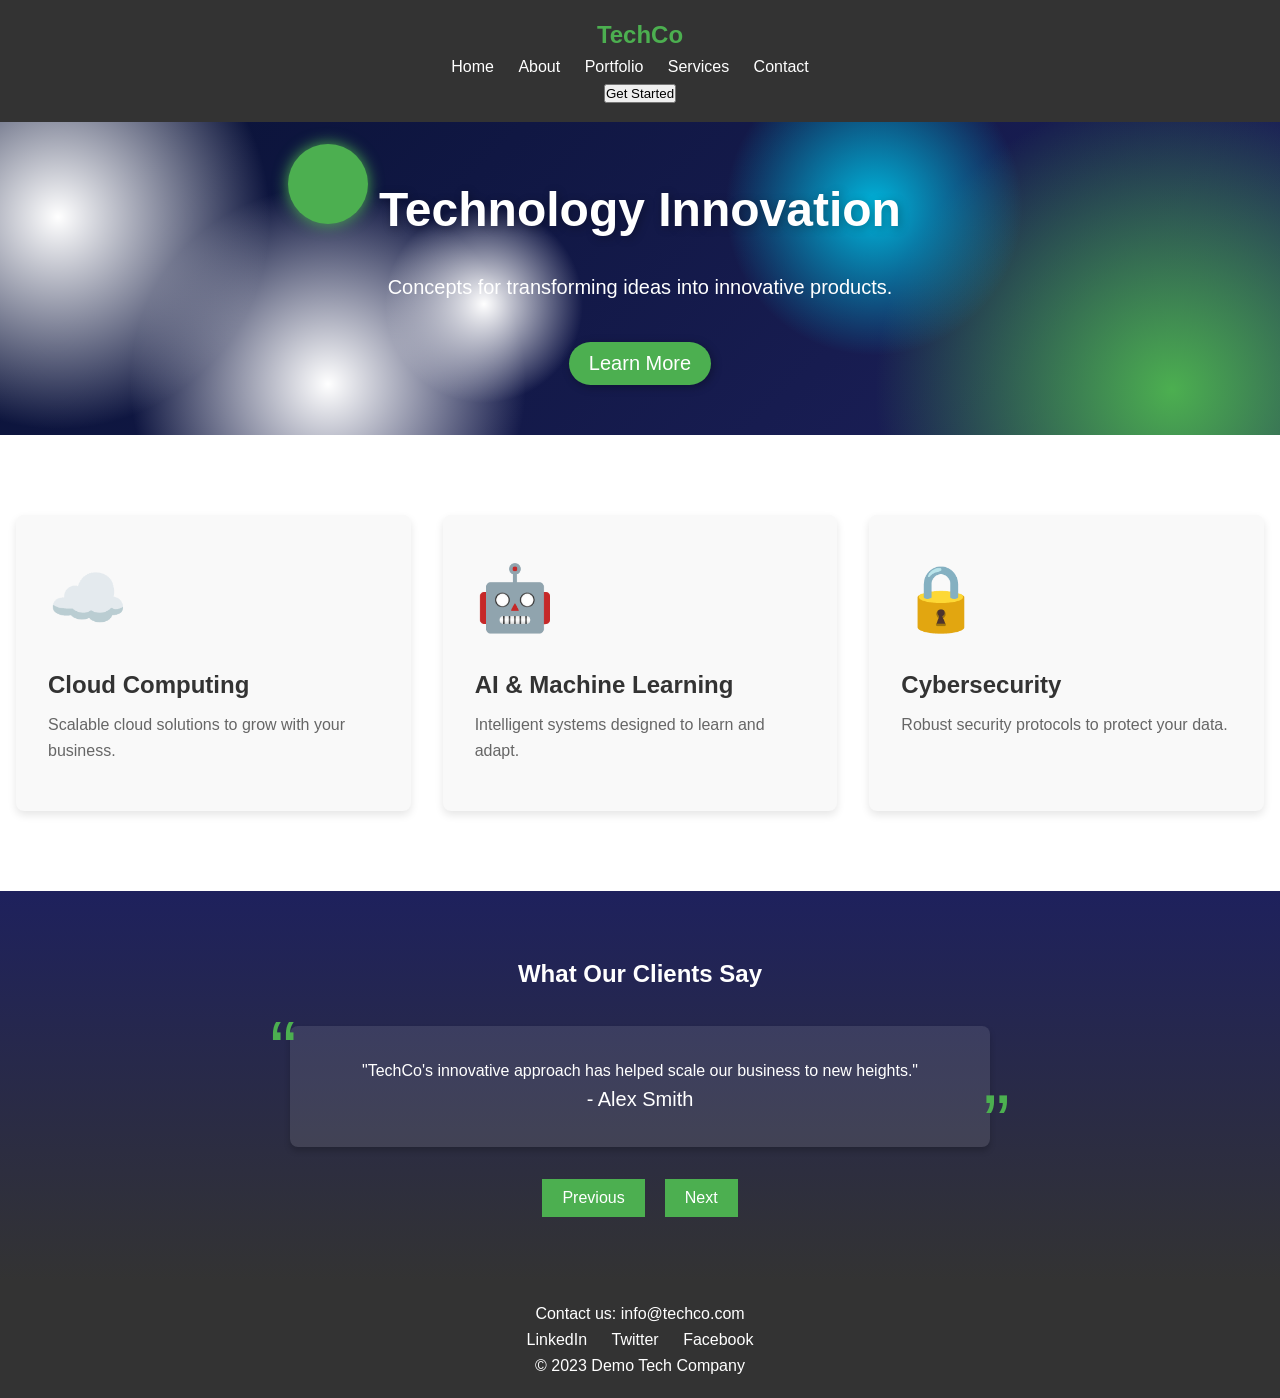
<file: index.html>
<!DOCTYPE html>
<html lang="en">
<head>
    <meta charset="UTF-8">
    <meta name="viewport" content="width=device-width, initial-scale=1.0">
    <title>Demo Tech Company</title>
    <link rel="stylesheet" href="styles.css">
</head>
<body>
    <div class="background-animation-layer layer1"></div>
<div class="background-animation-layer layer2"></div>
    <!-- Header -->
    <header>
        <div class="logo">TechCo</div>
        <nav>
            <ul>
                <li><a href="#home">Home</a></li>
                <li><a href="#about">About</a></li>
                <li><a href="#portfolio">Portfolio</a></li>
                <li><a href="#services">Services</a></li>
                <li><a href="#contact">Contact</a></li>
            </ul>
            <button class="cta">Get Started</button>
        </nav>
    </header>

<!-- Hero Section -->
<section id="home" class="hero">
    <div class="hero-inner">
        <h1>Technology Innovation</h1>
        <p>Concepts for transforming ideas into innovative products.</p>
        <button class="cta">Learn More</button>
    </div>
    <div class="hero-graphic">
        <!-- Multiple layered divs for complex shapes -->
        <div class="graphic-layer" id="layer1"></div>
        <div class="graphic-layer" id="layer2"></div>
        <div class="graphic-layer" id="layer3"></div>
        <!-- Additional layers for complexity -->
    </div>
</section>


<!-- Modal Structure -->
<div class="modal">
    <div class="modal-content">
        <span class="close-modal">&times;</span>
        <h2>Service Details</h2>
        <p>Here you can add the details for the service.</p>
        <!-- Add more content as needed -->
    </div>
</div>



<section id="services">
    <div class="services-background">
        <div class="service-bg-layer" id="service-bg-layer1"></div>
        <div class="service-bg-layer" id="service-bg-layer2"></div>
        <!-- Additional layers can be added as needed -->
    </div>
    <div class="services-content">
        <!-- Example Service Cards -->
        <div class="service">
            <div class="service-icon">☁️</div>
            <h3>Cloud Computing</h3>
            <p>Scalable cloud solutions to grow with your business.</p>
        </div>
        <div class="service">
            <div class="service-icon">🤖</div>
            <h3>AI & Machine Learning</h3>
            <p>Intelligent systems designed to learn and adapt.</p>
        </div>
        <div class="service">
            <div class="service-icon">🔒</div>
            <h3>Cybersecurity</h3>
            <p>Robust security protocols to protect your data.</p>
        </div>
        <!-- More service cards can be added here -->
    </div>
</section>




<!-- Navigation for Testimonials -->


    <!-- Testimonial Section -->
    <section id="testimonials">
        <h2>What Our Clients Say</h2>
        <div class="testimonial">
            <blockquote>"TechCo's innovative approach has helped scale our business to new heights."</blockquote>
            <p>- Alex Smith</p>

        </div>
        <!-- Additional testimonials go here -->

        <div class="testimonial-navigation">
    <button class="prev-testimonial">Previous</button>
    <button class="next-testimonial">Next</button>
</div>
    </section>

    <!-- Footer -->
    <footer>
        <p>Contact us: info@techco.com</p>
        <div class="social-media">
            <!-- Social media links will go here -->
            <a href="#">LinkedIn</a>
            <a href="#">Twitter</a>
            <a href="#">Facebook</a>
        </div>
        <p>&copy; 2023 Demo Tech Company</p>
    </footer>

    <script src="script.js"></script>
</body>
</html>
</file>
<file: styles.css>
/* Basic Reset */
* {
  margin: 0;
  padding: 0;
  box-sizing: border-box;
}

body {
  margin: 0;
  font-family: 'Arial', sans-serif;
  line-height: 1.6;
  color: #333;
  background: linear-gradient(135deg, #091236, #1E215D);
  background-attachment: fixed;
  overflow-x: hidden;
}

.background-animation-layer {
  position: fixed;
  top: 0;
  left: 0;
  right: 0;
  bottom: 0;
  z-index: -1;
  background: transparent;
  pointer-events: none;
}

.layer1, .layer2, .layer3 {
  background: radial-gradient(circle, rgba(255,255,255,0.15), transparent);
  border-radius: 50%;
}

.layer1 {
  width: 400%;
  height: 400%;
  top: -150%;
  left: -150%;
  animation: rotate 120s linear infinite;
}

.layer2 {
  width: 300%;
  height: 300%;
  bottom: -100%;
  right: -100%;
  animation: rotate 180s linear infinite reverse;
}

.layer3 {
  width: 500%;
  height: 500%;
  top: -200%;
  left: -200%;
  animation: rotate 300s linear infinite;
}

@keyframes rotate {
  0% { transform: rotate(0deg); }
  100% { transform: rotate(360deg); }
}






/* Header */
header {
  background: #333;
  color: #fff;
  padding: 1rem;
  text-align: center;
}

header .logo {
  color: #4CAF50;
  font-size: 1.5em;
  font-weight: bold;
}

nav ul {
  list-style: none;
  padding: 0;
}

nav ul li {
  display: inline;
  margin-right: 20px;
}

nav a {
  color: #fff;
  text-decoration: none;
}















/* Hero Section */
.hero {
  position: relative;
  color: #fff;
  background: linear-gradient(135deg, #091236, #1E215D);
  overflow: hidden;
  padding: 100px 0;
}

.hero-inner {
  position: relative;
  z-index: 2;
}

.hero h1 {
  font-size: 3rem;
  margin-bottom: 0.5em;
  text-shadow: 2px 2px 10px rgba(0, 0, 0, 0.3);
}

.hero p {
  margin-bottom: 1em;
  font-size: 1.25rem;
  line-height: 1.5;
}

.hero .cta {
  background: #4CAF50;
  border: none;
  padding: 15px 30px;
  font-size: 1.25rem;
  cursor: pointer;
  border-radius: 25px;
  box-shadow: 2px 2px 10px rgba(0, 0, 0, 0.3);
  transition: background-color 0.3s ease-in-out;
}

.hero .cta:hover {
  background-color: #37a34a;
}











/* Complex Shapes and Layers */
.hero-graphic {
  position: absolute;
  top: 0;
  left: 0;
  width: 100%;
  height: 100%;
  display: flex;
  justify-content: center;
  align-items: center;
}

.graphic-layer {
  position: absolute;
  border-radius: 50%;
  background: rgba(255, 255, 255, 0.05);
  transition: all 0.3s ease-in-out;
}

#layer1 {
  width: 300px;
  height: 300px;
  top: 10%;
  left: 10%;
}

#layer2 {
  width: 200px;
  height: 200px;
  bottom: 20%;
  right: 15%;
  background: rgba(255, 255, 255, 0.08);
}

#layer3 {
  width: 100px;
  height: 100px;
  bottom: 30%;
  left: 20%;
  background: rgba(255, 255, 255, 0.1);
}













/* Hero Section Enhancements */
.hero-graphic::before,
.hero-graphic::after {
  content: '';
  position: absolute;
  border-radius: 50%;
}

.hero-graphic::before {
  width: 600px;
  height: 600px;
  background: radial-gradient(circle at 50%, #4CAF50, transparent 70%);
  top: -10%;
  right: -15%;
  z-index: 0;
}

.hero-graphic::after {
  width: 500px;
  height: 500px;
  background: radial-gradient(circle at 50%, #ffffff, transparent 60%);
  bottom: -10%;
  left: -15%;
  z-index: 0;
}

#layer1 {
  width: 400px;
  height: 400px;
  background: radial-gradient(circle at 50%, #ffffff, transparent 70%);
  top: 20%;
  left: 10%;
  animation: rotate 60s linear infinite;
}

#layer2 {
  width: 300px;
  height: 300px;
  background: radial-gradient(circle at 50%, #00B4DB, transparent 70%);
  bottom: 25%;
  right: 20%;
  animation: rotate 90s linear infinite reverse;
}

#layer3 {
  width: 200px;
  height: 200px;
  background: radial-gradient(circle at 50%, #ffffff, transparent 70%);
  bottom: 10%;
  left: 30%;
  animation: rotate 120s linear infinite;
}

/* Animation for rotating elements */
@keyframes rotate {
  0% { transform: rotate(0deg); }
  100% { transform: rotate(360deg); }
}




/* Additional layered elements with pseudo-elements for intricate designs */
.graphic-layer::before,
.graphic-layer::after {
  content: '';
  position: absolute;
  border-radius: 50%;
}

.graphic-layer div.line {
  position: absolute;
  width: 3px;
  height: 100%;
  background: #4CAF50;
  transform-origin: bottom;
  animation: spin 120s linear infinite;
}

#layer1::before {
  width: 80px;
  height: 80px;
  background-color: #4CAF50;
  top: -40px;
  left: 50%;
  transform: translateX(-50%);
  box-shadow: 0 0 15px #4CAF50;
}

#layer1::after {
  width: 120px;
  height: 120px;
  background-color: #00B4DB;
  bottom: -60px;
  right: -60px;
  box-shadow: 0 0 25px #00B4DB;
}

#layer1 div.line {
  bottom: 0;
  left: 50%;
  animation-duration: 90s;
}

#layer2 div.line {
  bottom: 0;
  left: 50%;
  animation-duration: 80s;
}

/* Animation for spinning lines */
@keyframes spin {
  from { transform: rotate(0deg); }
  to { transform: rotate(360deg); }
}

/* Continue adding more details and layers */
/* Hero Section */
.hero {
  position: relative;
  background-color: #000;
  color: #fff;
  padding: 50px;
  text-align: center;
}

.hero-inner {
  position: relative;
  z-index: 2;
}

.hero .cta {
  margin-top: 20px;
  background: #4CAF50;
  border: none;
  padding: 10px 20px;
  color: white;
  cursor: pointer;
}











/* CSS Shapes for the Hero Image */
.hero-image {
  position: absolute;
  top: 0;
  right: 0;
  bottom: 0;
  left: 0;
  z-index: 1;
  display: flex;
  justify-content: center;
  align-items: center;
}

.circle {
  position: absolute;
  border-radius: 50%;
  background-color: rgba(255, 255, 255, 0.1);
}

.large {
  width: 300px;
  height: 300px;
  background: radial-gradient(circle, rgba(255,255,255,0.1) 0%, rgba(255,255,255,0) 70%);
}

.medium {
  width: 200px;
  height: 200px;
  background: radial-gradient(circle, rgba(255,255,255,0.1) 0%, rgba(255,255,255,0) 70%);
  top: 50px;
  right: 50px;
}

.small {
  width: 100px;
  height: 100px;
  background: radial-gradient(circle, rgba(255,255,255,0.1) 0%, rgba(255,255,255,0) 70%);
  bottom: 50px;
  left: 50px;
}

/* Additional pseudo-elements for more complex shapes */





/* Services Section */
#services {
  position: relative;
  background: #fff;
  padding: 4rem 0;
  overflow: hidden;
}

.services-background {
  position: absolute;
  top: 0;
  right: 0;
  bottom: 0;
  left: 0;
  z-index: 0;
}

.service-bg-layer {
  position: absolute;
  background: radial-gradient(circle at 50%, rgba(255,255,255,0.2), transparent);
  border-radius: 50%;
}

#service-bg-layer1 {
  top: -50%;
  left: -50%;
  width: 200%;
  height: 200%;
  animation: rotateSlow 120s linear infinite;
}

#service-bg-layer2 {
  top: -30%;
  right: -30%;
  width: 160%;
  height: 160%;
  animation: rotateSlow 90s linear infinite reverse;
}

@keyframes rotateSlow {
  0% { transform: rotate(0deg); }
  100% { transform: rotate(360deg); }
}

/* Service Cards */
.services-content {
  position: relative;
  z-index: 1;
  display: flex;
  justify-content: center;
  flex-wrap: wrap;
}

.service {
  background: #f9f9f9;
  margin: 1rem;
  padding: 2rem;
  border-radius: 8px;
  box-shadow: 0 4px 8px rgba(0,0,0,0.1);
  width: calc(33.333% - 2rem); /* Three cards per row */
  transition: transform 0.3s ease-in-out, box-shadow 0.3s ease-in-out;
  cursor: pointer;
}

.service:hover {
  transform: translateY(-5px);
  box-shadow: 0 12px 16px rgba(0,0,0,0.2);
}

.service-icon {
  font-size: 4rem;
  margin-bottom: 1rem;
  color: #4CAF50;
}

.service h3 {
  margin-bottom: 0.5rem;
  font-size: 1.5rem;
  color: #333;
}

.service p {
  font-size: 1rem;
  color: #666;
  margin-bottom: 1rem;
}

@media (max-width: 768px) {
  .service {
      width: calc(50% - 2rem); /* Two cards per row on smaller screens */
  }
}

@media (max-width: 480px) {
  .service {
      width: calc(100% - 2rem); /* Full width cards on very small screens */
  }
}


/* Continue with additional styling for other elements within the services section */


/* Modal Styling */
.modal {
  display: none; /* Hidden by default */
  position: fixed;
  z-index: 10;
  left: 0;
  top: 0;
  width: 100%;
  height: 100%;
  overflow: auto; /* Enable scroll if needed */
  background-color: rgba(0,0,0,0.4); /* Black w/ opacity */
}

.modal-content {
  background-color: #fefefe;
  margin: 15% auto; /* 15% from the top and centered */
  padding: 20px;
  border: 1px solid #888;
  width: 80%; /* Could be more or less, depending on screen size */
  box-shadow: 0 4px 8px rgba(0,0,0,0.2);
  animation-name: modalopen;
  animation-duration: 0.4s;
}

/* Add zoom animation */
@keyframes modalopen {
  from {transform: scale(0)} 
  to {transform: scale(1)}
}

.close-modal {
  color: #aaa;
  float: right;
  font-size: 28px;
  font-weight: bold;
}

.close-modal:hover,
.close-modal:focus {
  color: black;
  text-decoration: none;
  cursor: pointer;
}

/* Testimonial Navigation Styling */
.testimonial-navigation {
  display: flex;
  justify-content: center;
  margin-top: 20px;
}

.prev-testimonial, .next-testimonial {
  border: none;
  background-color: #4CAF50;
  color: white;
  padding: 10px 20px;
  margin: 0 10px;
  font-size: 1rem;
  cursor: pointer;
  transition: background-color 0.3s ease;
}

.prev-testimonial:hover, .next-testimonial:hover {
  background-color: #367c39;
}
















/* Testimonial Section */
#testimonials {
  background: linear-gradient(to bottom, #1E215D, #333);
  color: #fff;
  padding: 4rem 0;
  text-align: center;
}

.testimonial {
  max-width: 700px;
  margin: 2rem auto;
  padding: 2rem;
  background: rgba(255, 255, 255, 0.1);
  border-radius: 8px;
  box-shadow: 0 4px 6px rgba(0,0,0,0.2);
  position: relative;
}

.testimonial::before {
  content: '“';
  font-size: 5rem;
  color: #4CAF50;
  position: absolute;
  top: -40px;
  left: -20px;
}

.testimonial::after {
  content: '”';
  font-size: 5rem;
  color: #4CAF50;
  position: absolute;
  bottom: -40px;
  right: -20px;
}

.testimonial p {
  font-size: 1.25rem;
  line-height: 1.6;
}

/* Continue with additional styling for navigation buttons or indicators */











/* Footer */
footer {
  background-color: #333;
  color: white;
  text-align: center;
  padding: 20px 0;
}

.social-media a {
  color: white;
  margin: 0 10px;
  text-decoration: none;
}

/* Responsive Design */
@media (max-width: 768px) {
  nav ul {
      padding-top: 20px;
      text-align: center;
  }

  nav ul li {
      display: block;
      margin-bottom: 10px;
  }
}
</file>
<file: Old_file2/styles.css>
/* Basic Reset */
* {
  margin: 0;
  padding: 0;
  box-sizing: border-box;
}

body {
  margin: 0;
  font-family: 'Arial', sans-serif;
  line-height: 1.6;
  color: #333;
  background: linear-gradient(135deg, #091236, #1E215D);
  background-attachment: fixed;
  overflow-x: hidden;
}

.background-animation-layer {
  position: fixed;
  top: 0;
  left: 0;
  right: 0;
  bottom: 0;
  z-index: -1;
  background: transparent;
  pointer-events: none;
}

.layer1, .layer2, .layer3 {
  background: radial-gradient(circle, rgba(255,255,255,0.15), transparent);
  border-radius: 50%;
}

.layer1 {
  width: 400%;
  height: 400%;
  top: -150%;
  left: -150%;
  animation: rotate 120s linear infinite;
}

.layer2 {
  width: 300%;
  height: 300%;
  bottom: -100%;
  right: -100%;
  animation: rotate 180s linear infinite reverse;
}

.layer3 {
  width: 500%;
  height: 500%;
  top: -200%;
  left: -200%;
  animation: rotate 300s linear infinite;
}

@keyframes rotate {
  0% { transform: rotate(0deg); }
  100% { transform: rotate(360deg); }
}






/* Header */
header {
  background: #333;
  color: #fff;
  padding: 1rem;
  text-align: center;
}

header .logo {
  color: #4CAF50;
  font-size: 1.5em;
  font-weight: bold;
}

nav ul {
  list-style: none;
  padding: 0;
}

nav ul li {
  display: inline;
  margin-right: 20px;
}

nav a {
  color: #fff;
  text-decoration: none;
}















/* Hero Section */
.hero {
  position: relative;
  color: #fff;
  background: linear-gradient(135deg, #091236, #1E215D);
  overflow: hidden;
  padding: 100px 0;
}

.hero-inner {
  position: relative;
  z-index: 2;
}

.hero h1 {
  font-size: 3rem;
  margin-bottom: 0.5em;
  text-shadow: 2px 2px 10px rgba(0, 0, 0, 0.3);
}

.hero p {
  margin-bottom: 1em;
  font-size: 1.25rem;
  line-height: 1.5;
}

.hero .cta {
  background: #4CAF50;
  border: none;
  padding: 15px 30px;
  font-size: 1.25rem;
  cursor: pointer;
  border-radius: 25px;
  box-shadow: 2px 2px 10px rgba(0, 0, 0, 0.3);
  transition: background-color 0.3s ease-in-out;
}

.hero .cta:hover {
  background-color: #37a34a;
}











/* Complex Shapes and Layers */
.hero-graphic {
  position: absolute;
  top: 0;
  left: 0;
  width: 100%;
  height: 100%;
  display: flex;
  justify-content: center;
  align-items: center;
}

.graphic-layer {
  position: absolute;
  border-radius: 50%;
  background: rgba(255, 255, 255, 0.05);
  transition: all 0.3s ease-in-out;
}

#layer1 {
  width: 300px;
  height: 300px;
  top: 10%;
  left: 10%;
}

#layer2 {
  width: 200px;
  height: 200px;
  bottom: 20%;
  right: 15%;
  background: rgba(255, 255, 255, 0.08);
}

#layer3 {
  width: 100px;
  height: 100px;
  bottom: 30%;
  left: 20%;
  background: rgba(255, 255, 255, 0.1);
}













/* Hero Section Enhancements */
.hero-graphic::before,
.hero-graphic::after {
  content: '';
  position: absolute;
  border-radius: 50%;
}

.hero-graphic::before {
  width: 600px;
  height: 600px;
  background: radial-gradient(circle at 50%, #4CAF50, transparent 70%);
  top: -10%;
  right: -15%;
  z-index: 0;
}

.hero-graphic::after {
  width: 500px;
  height: 500px;
  background: radial-gradient(circle at 50%, #ffffff, transparent 60%);
  bottom: -10%;
  left: -15%;
  z-index: 0;
}

#layer1 {
  width: 400px;
  height: 400px;
  background: radial-gradient(circle at 50%, #ffffff, transparent 70%);
  top: 20%;
  left: 10%;
  animation: rotate 60s linear infinite;
}

#layer2 {
  width: 300px;
  height: 300px;
  background: radial-gradient(circle at 50%, #00B4DB, transparent 70%);
  bottom: 25%;
  right: 20%;
  animation: rotate 90s linear infinite reverse;
}

#layer3 {
  width: 200px;
  height: 200px;
  background: radial-gradient(circle at 50%, #ffffff, transparent 70%);
  bottom: 10%;
  left: 30%;
  animation: rotate 120s linear infinite;
}

/* Animation for rotating elements */
@keyframes rotate {
  0% { transform: rotate(0deg); }
  100% { transform: rotate(360deg); }
}




/* Additional layered elements with pseudo-elements for intricate designs */
.graphic-layer::before,
.graphic-layer::after {
  content: '';
  position: absolute;
  border-radius: 50%;
}

.graphic-layer div.line {
  position: absolute;
  width: 3px;
  height: 100%;
  background: #4CAF50;
  transform-origin: bottom;
  animation: spin 120s linear infinite;
}

#layer1::before {
  width: 80px;
  height: 80px;
  background-color: #4CAF50;
  top: -40px;
  left: 50%;
  transform: translateX(-50%);
  box-shadow: 0 0 15px #4CAF50;
}

#layer1::after {
  width: 120px;
  height: 120px;
  background-color: #00B4DB;
  bottom: -60px;
  right: -60px;
  box-shadow: 0 0 25px #00B4DB;
}

#layer1 div.line {
  bottom: 0;
  left: 50%;
  animation-duration: 90s;
}

#layer2 div.line {
  bottom: 0;
  left: 50%;
  animation-duration: 80s;
}

/* Animation for spinning lines */
@keyframes spin {
  from { transform: rotate(0deg); }
  to { transform: rotate(360deg); }
}

/* Continue adding more details and layers */
/* Hero Section */
.hero {
  position: relative;
  background-color: #000;
  color: #fff;
  padding: 50px;
  text-align: center;
}

.hero-inner {
  position: relative;
  z-index: 2;
}

.hero .cta {
  margin-top: 20px;
  background: #4CAF50;
  border: none;
  padding: 10px 20px;
  color: white;
  cursor: pointer;
}











/* CSS Shapes for the Hero Image */
.hero-image {
  position: absolute;
  top: 0;
  right: 0;
  bottom: 0;
  left: 0;
  z-index: 1;
  display: flex;
  justify-content: center;
  align-items: center;
}

.circle {
  position: absolute;
  border-radius: 50%;
  background-color: rgba(255, 255, 255, 0.1);
}

.large {
  width: 300px;
  height: 300px;
  background: radial-gradient(circle, rgba(255,255,255,0.1) 0%, rgba(255,255,255,0) 70%);
}

.medium {
  width: 200px;
  height: 200px;
  background: radial-gradient(circle, rgba(255,255,255,0.1) 0%, rgba(255,255,255,0) 70%);
  top: 50px;
  right: 50px;
}

.small {
  width: 100px;
  height: 100px;
  background: radial-gradient(circle, rgba(255,255,255,0.1) 0%, rgba(255,255,255,0) 70%);
  bottom: 50px;
  left: 50px;
}

/* Additional pseudo-elements for more complex shapes */





/* Services Section */
#services {
  position: relative;
  background: #fff;
  padding: 4rem 0;
  overflow: hidden;
}

.services-background {
  position: absolute;
  top: 0;
  right: 0;
  bottom: 0;
  left: 0;
  z-index: 0;
}

.service-bg-layer {
  position: absolute;
  background: radial-gradient(circle at 50%, rgba(255,255,255,0.2), transparent);
  border-radius: 50%;
}

#service-bg-layer1 {
  top: -50%;
  left: -50%;
  width: 200%;
  height: 200%;
  animation: rotateSlow 120s linear infinite;
}

#service-bg-layer2 {
  top: -30%;
  right: -30%;
  width: 160%;
  height: 160%;
  animation: rotateSlow 90s linear infinite reverse;
}

@keyframes rotateSlow {
  0% { transform: rotate(0deg); }
  100% { transform: rotate(360deg); }
}

/* Service Cards */
.services-content {
  position: relative;
  z-index: 1;
  display: flex;
  justify-content: center;
  flex-wrap: wrap;
}

.service {
  background: #f9f9f9;
  margin: 1rem;
  padding: 2rem;
  border-radius: 8px;
  box-shadow: 0 4px 8px rgba(0,0,0,0.1);
  width: calc(33.333% - 2rem); /* Three cards per row */
  transition: transform 0.3s ease-in-out, box-shadow 0.3s ease-in-out;
  cursor: pointer;
}

.service:hover {
  transform: translateY(-5px);
  box-shadow: 0 12px 16px rgba(0,0,0,0.2);
}

.service-icon {
  font-size: 4rem;
  margin-bottom: 1rem;
  color: #4CAF50;
}

.service h3 {
  margin-bottom: 0.5rem;
  font-size: 1.5rem;
  color: #333;
}

.service p {
  font-size: 1rem;
  color: #666;
  margin-bottom: 1rem;
}

@media (max-width: 768px) {
  .service {
      width: calc(50% - 2rem); /* Two cards per row on smaller screens */
  }
}

@media (max-width: 480px) {
  .service {
      width: calc(100% - 2rem); /* Full width cards on very small screens */
  }
}


/* Continue with additional styling for other elements within the services section */


/* Modal Styling */
.modal {
  display: none; /* Hidden by default */
  position: fixed;
  z-index: 10;
  left: 0;
  top: 0;
  width: 100%;
  height: 100%;
  overflow: auto; /* Enable scroll if needed */
  background-color: rgba(0,0,0,0.4); /* Black w/ opacity */
}

.modal-content {
  background-color: #fefefe;
  margin: 15% auto; /* 15% from the top and centered */
  padding: 20px;
  border: 1px solid #888;
  width: 80%; /* Could be more or less, depending on screen size */
  box-shadow: 0 4px 8px rgba(0,0,0,0.2);
  animation-name: modalopen;
  animation-duration: 0.4s;
}

/* Add zoom animation */
@keyframes modalopen {
  from {transform: scale(0)} 
  to {transform: scale(1)}
}

.close-modal {
  color: #aaa;
  float: right;
  font-size: 28px;
  font-weight: bold;
}

.close-modal:hover,
.close-modal:focus {
  color: black;
  text-decoration: none;
  cursor: pointer;
}

/* Testimonial Navigation Styling */
.testimonial-navigation {
  display: flex;
  justify-content: center;
  margin-top: 20px;
}

.prev-testimonial, .next-testimonial {
  border: none;
  background-color: #4CAF50;
  color: white;
  padding: 10px 20px;
  margin: 0 10px;
  font-size: 1rem;
  cursor: pointer;
  transition: background-color 0.3s ease;
}

.prev-testimonial:hover, .next-testimonial:hover {
  background-color: #367c39;
}
















/* Testimonial Section */
#testimonials {
  background: linear-gradient(to bottom, #1E215D, #333);
  color: #fff;
  padding: 4rem 0;
  text-align: center;
}

.testimonial {
  max-width: 700px;
  margin: 2rem auto;
  padding: 2rem;
  background: rgba(255, 255, 255, 0.1);
  border-radius: 8px;
  box-shadow: 0 4px 6px rgba(0,0,0,0.2);
  position: relative;
}

.testimonial::before {
  content: '“';
  font-size: 5rem;
  color: #4CAF50;
  position: absolute;
  top: -40px;
  left: -20px;
}

.testimonial::after {
  content: '”';
  font-size: 5rem;
  color: #4CAF50;
  position: absolute;
  bottom: -40px;
  right: -20px;
}

.testimonial p {
  font-size: 1.25rem;
  line-height: 1.6;
}

/* Continue with additional styling for navigation buttons or indicators */











/* Footer */
footer {
  background-color: #333;
  color: white;
  text-align: center;
  padding: 20px 0;
}

.social-media a {
  color: white;
  margin: 0 10px;
  text-decoration: none;
}

/* Responsive Design */
@media (max-width: 768px) {
  nav ul {
      padding-top: 20px;
      text-align: center;
  }

  nav ul li {
      display: block;
      margin-bottom: 10px;
  }
}
</file>
